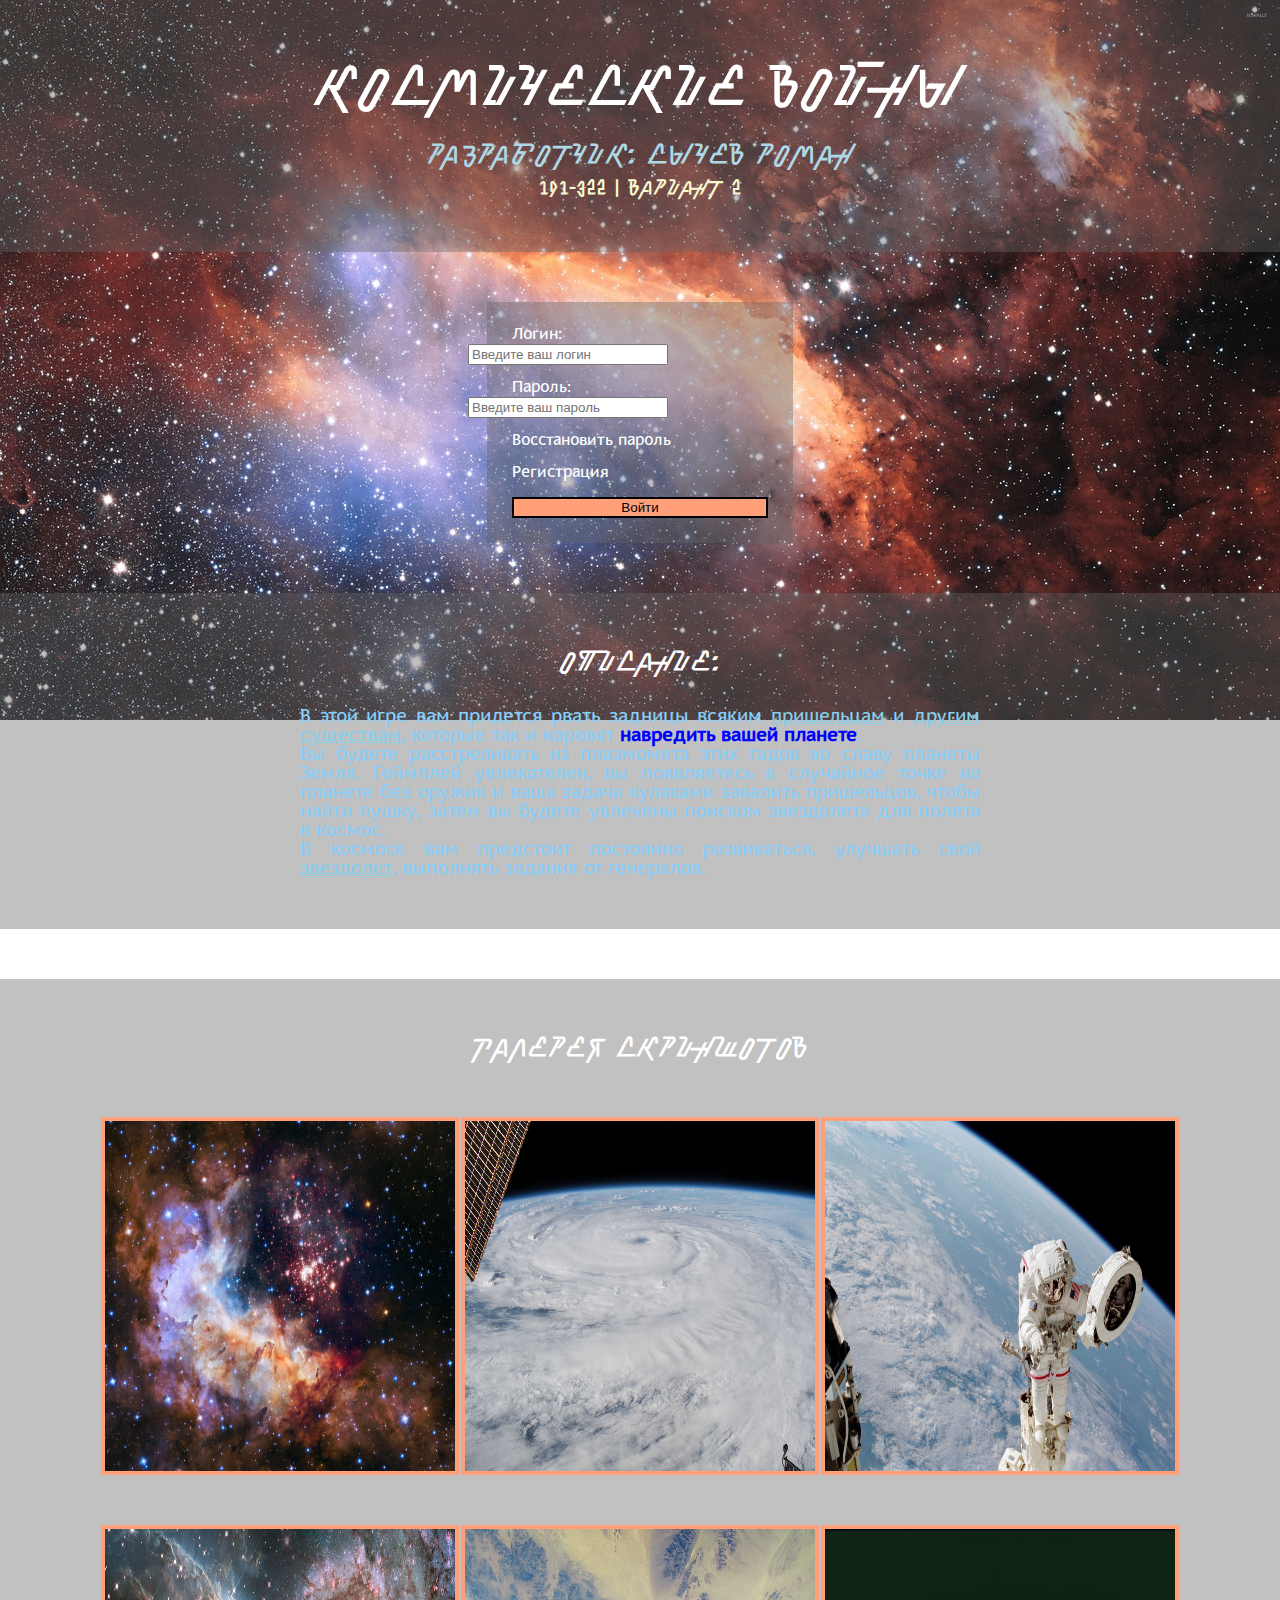
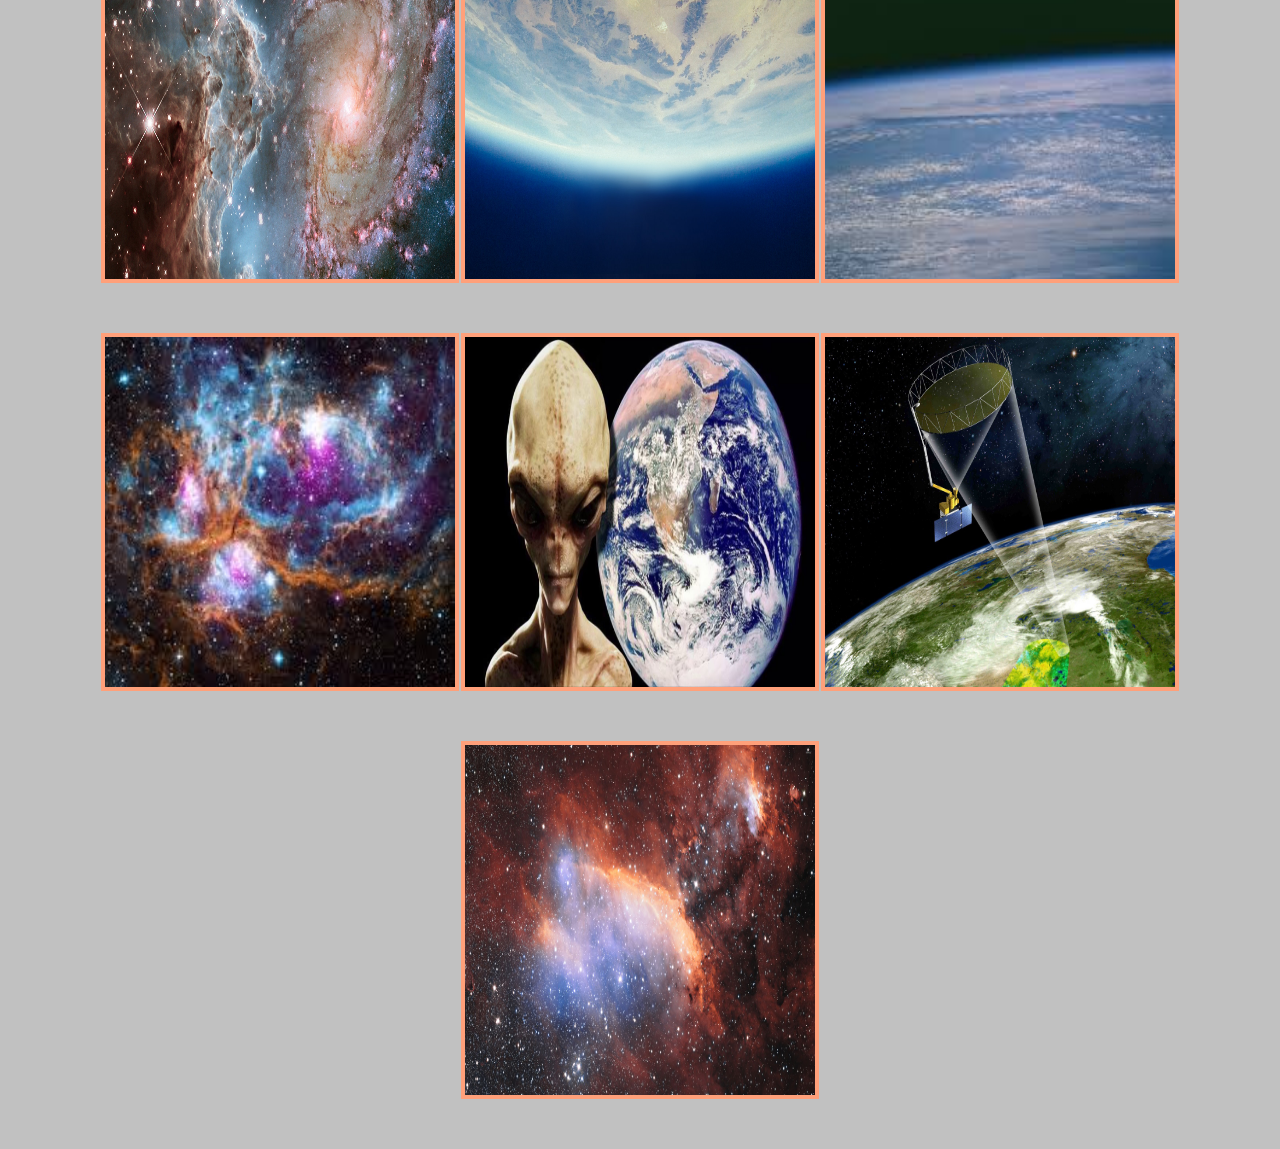
<file: index.html>
<html>
    <head>
        <link rel="stylesheet" href="css/ss.css">
        <meta charset="utf-8">
        <title>Космические войны</title>
        <link rel="shortcut icon" href="img/rocket-312767_960_720.png">
    </head>
    <body>
        <div class="header">
            <h1>Космические Войны</h1>
            <h2>Разработчик: Сычев Роман</h2>
            <h3>191-322 | Вариант 2</h3>
        </div>
        <form class="login">
            <label>Логин:<input class="forma" type="text" placeholder="Введите ваш логин" required></label>
            <label>Пароль: <input class="forma" type="password" placeholder="Введите ваш пароль" required></label>
            <a href="#">Восстановить пароль</a>
            <a href="reg.html">Регистрация</a>
            <input class="sub" type="submit" value="Войти">
        </form>
        <div class="help">
            <h2>Описание:</h2>
            <p>В этой игре вам придется рвать задницы всяким <a href="img/97776394.jpg" target="_blank">пришельцам</a> и <a href="img/kisspng-susan-murphy-dreamworks-animation-film-monsters-vs-aliens-5b1515a8b27789.606106541528108456731.jpg" target="_blank">другим существам</a>, которые так и наровят <b>навредить вашей планете</b>.</br> Вы будете расстреливать из плазмомета этих гадов во славу планеты Земля. Геймплей увлекателен, вы появляетесь в случайное точке на планете без оружия и ваша задача кулаками завалить пришельцов, чтобы найти пушку, затем вы будете увлечены поиском звездолета для полета в космос.</br> В космосе вам предстоит постоянно развиваться, улучшать свой <a href="img/spaceship-2808988_960_720.png" target="_blank">звездолет</a>, выполнять задания от генералов.</p>
        </div> 
        <div class="gallery">
            <h2>Галерея скриншотов</h2>
            <div class="imags">
                <img class="imag" src="img/gallery/1524819334_stars_cluster_galaxy_milky_way_westerlund_1_ara_cluster_wd1_young-698415.jpg">
                <img class="imag" src="img/gallery/42828602070_0588d61401_b.jpg">
                <img class="imag" src="img/gallery/501290main_spacewalks_grapple_lg.jpg">
                <img class="imag" src="img/gallery/abstract-all-astronomy-414804.jpg">
                <img class="imag" src="img/gallery/atmosphere-cosmos-earth-5439.jpg">
                <img class="imag" src="img/gallery/images (2).jpeg">
                <img class="imag" src="img/gallery/images.jpeg">
                <img class="imag" src="img/gallery/maxresdefault.jpg">
                <img class="imag" src="img/gallery/SMAP.en.jpg">
                <img class="imag" src="img/gallery/star-2823526_1280.jpg">
            </div>
        </div>
    </body>
</html>
</file>
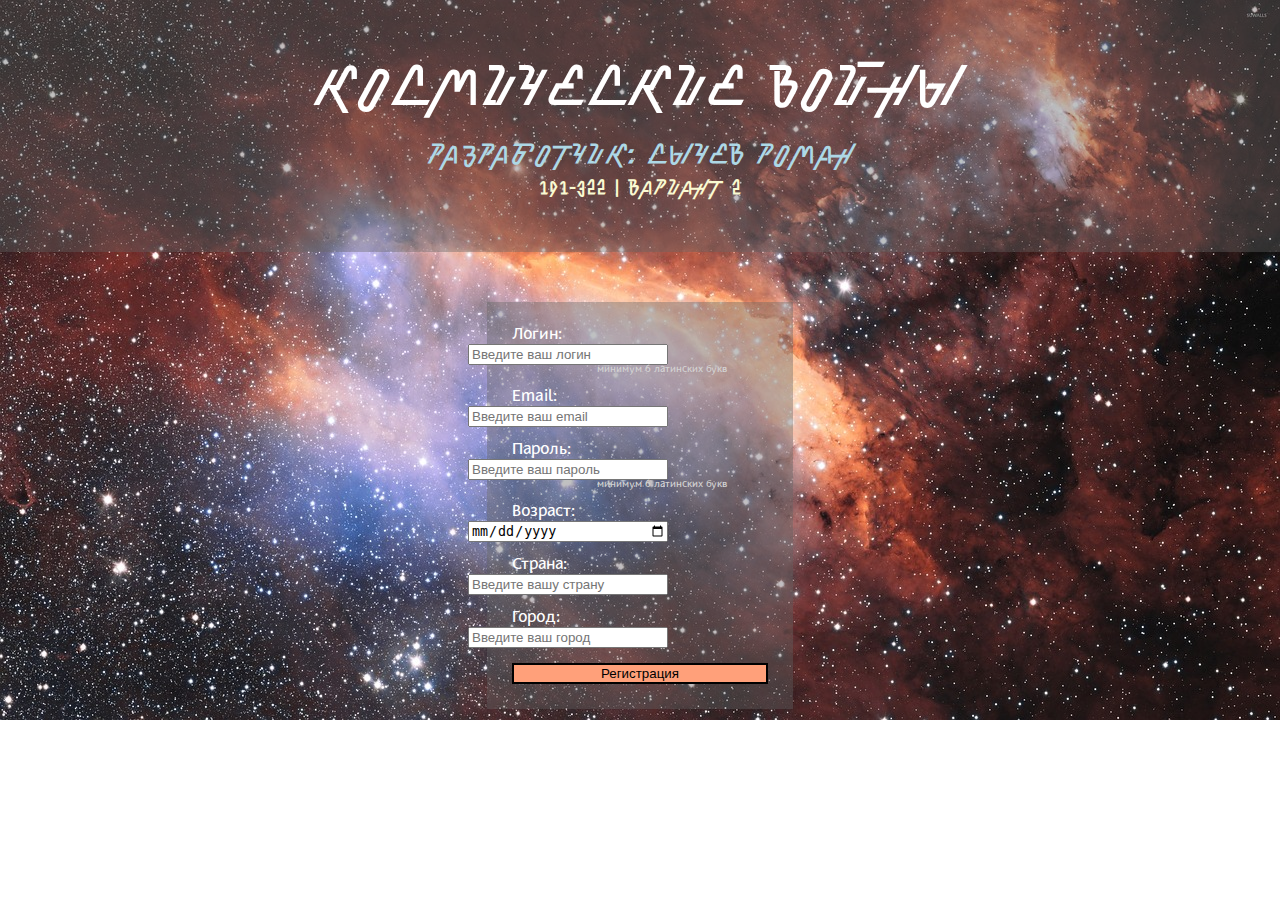
<file: reg.html>
<html>
    <head>
        <link rel="stylesheet" href="css/ss.css">
        <meta charset="utf-8">
        <title>Регистрация</title>
        <link rel="shortcut icon" href="img/rocket-312767_960_720.png">
    </head>
    <body>
        <div class="header">
            <h1>Космические Войны</h1>
            <h2>Разработчик: Сычев Роман</h2>
            <h3>191-322 | Вариант 2</h3>
        </div>
        <form class="login">
                <label>Логин:<input class="forma" type="text" placeholder="Введите ваш логин" pattern="[A-Za-z]{6,}" required></label>
                <span>минимум 6 латинских букв</span>
                <label>Email:<input class="forma" type="email" placeholder="Введите ваш email" required></label>
                <label>Пароль: <input class="forma" type="password" placeholder="Введите ваш пароль"pattern="[A-Za-z]{6,}" required></label>
                <span>минимум 6 латинских букв</span>
                <label>Возраст: <input class="forma" type="date"></label>
                <label>Страна: <input class=forma type="text" placeholder="Введите вашу страну"></label>
                <label>Город: <input class="forma" type="text" placeholder="Введите ваш город"></label>
                <input class="sub" type="submit" value="Регистрация">
            </form>
    </body>
</html>
</file>
<file: css/ss.css>
@font-face {
    font-family: "Junior";
    src: url(../fonts/Junior.otf);
}

@font-face {
    font-family: 'Departure';
    src: url(../fonts/Departure_Regular.otf)
}

body {
    background-image: url(../img/star-2823526_1280.jpg);
    background-repeat: no-repeat;
    background-size: 100vw;
    background-attachment: fixed;
    margin: 0;
    padding: 0;
}

.header {
    display: flex;
    flex-direction: column;
    flex-wrap: nowrap;
    justify-content: center;
    align-items: center;
    width: 100%;
    background-color: rgba(100, 100, 100, 0.4);
}

.header h1,
.header h2,
.header h3 {
    color: white;
    font-family: 'Junior';
    font-size: 400%;
    margin: 0;
    margin-top: 50px;
    text-transform: uppercase;
}

.header h1:hover {
    color: lightsalmon;
    transition-delay: 1.5s;
}

.header h2 {
    font-size: 200%;
    color: lightblue;
    margin-top: 10px;
}

.header h3 {
    font-size: 150%;
    color: lightgoldenrodyellow;
    margin-top: 0;
    margin-bottom: 50px;
}

.login {
    margin: 0 auto;
    margin-top: 50px;   
    display: flex;
    flex-direction: column;
    flex-wrap: nowrap;
    width: 20%;
    background-color: rgba(100, 100, 100, 0.4);
    padding: 25px 25px;
    font-family: 'Departure';
    color: white;
    margin-bottom: 50px;
}

.login label .forma {
    width: 200px;
    float: right;
    margin-right: 100px;
}

.login label {
    margin-bottom: 15px;
}

.login a {
    color: white;
    text-decoration: none;
    margin-bottom: 15px;
}

.login .sub {
    background-color: lightsalmon;
    border: 2px solid black;
}

.login a:hover {
    color: lightsalmon;
}

.login span {
    margin-top: -15px;
    margin-bottom: 15px;
    font-size: 10px;
    color: lightgray;
    margin-left: 85px;
}

.help {
    display: flex;
    flex-direction: column;
    flex-wrap: nowrap;
    justify-content: center;
    align-items: center;
    width: 100%;
    background-color: rgba(100, 100, 100, 0.4);
}

.help h2 {
    margin-top: 50px;
    font-size: 200%;
    color: white;
    text-transform: uppercase;
    font-family: 'junior';
}

.help p {
    margin: 0 300px;
    text-align: justify;
    color: lightskyblue;
    font-family: 'Departure';
    font-size: larger;
    margin-bottom: 50px;
}

.help p b {
    color: blue;
}

.help p a {
    color: skyblue;
}

.help p::selection,
.help h2::selection {
    color: pink;
    background: black;
}

.gallery {
    margin-top: 50px;
    display: flex;
    flex-direction: column;
    flex-wrap: nowrap;
    align-items: center;
    width: 100%;
    background-color: rgba(100, 100, 100, 0.4);
}

.gallery h2 {
    margin: 0;
    margin-top: 50px;
    font-size: 200%;
    color: white;
    text-transform: uppercase;
    font-family: 'junior';
}

.gallery .imags {
    margin-top: 50px;
    margin-left: 100px;
    margin-right: 100px;
    display: flex;
    justify-content: space-around;
    flex-direction: row;
    flex-wrap: wrap;
}

.gallery .imags .imag {
    margin-bottom: 50px;
    width: 350px;
    height: 350px;
    border: 4px solid lightsalmon;
}

.gallery .imags .imag { 
    animation: 15s infinite running rot;
    width: 350px;
  }
  @keyframes rot {
    0% {
      transform: rotate(0deg);
    }
    100% {
      transform: rotate(360deg);
    }
</file>
